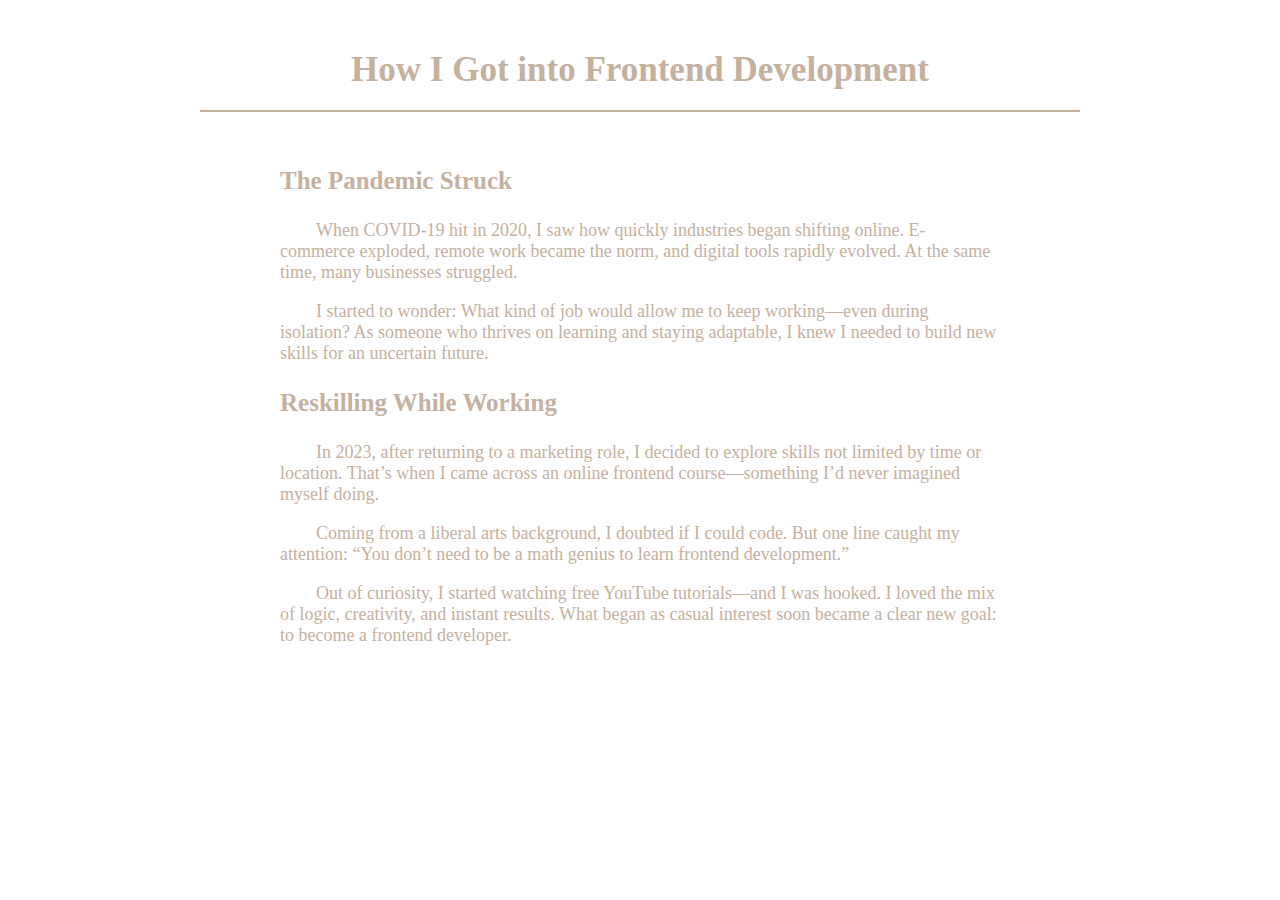
<file: catalyst/catalyst.html>
<!DOCTYPE html>
<html lang="zh-Hants">

<head>
    <meta charset="UTF-8">
    <meta http-equiv="X-UA-Compatible" content="ie=edge">
    <meta name="viewport" content="width=device-width, initial-scale=1.0">
    <script src="https://cdnjs.cloudflare.com/ajax/libs/jquery/3.7.1/jquery.min.js"
        integrity="sha512-v2CJ7UaYy4JwqLDIrZUI/4hqeoQieOmAZNXBeQyjo21dadnwR+8ZaIJVT8EE2iyI61OV8e6M8PP2/4hpQINQ/g=="
        crossorigin="anonymous" referrerpolicy="no-referrer"></script>
    <link rel="stylesheet" href="./style.css">
    <title>接觸前端契機</title>
</head>

<body>
    <label for="switch">
        <input id="switch" type="checkbox">
        <div class="contentbox_enl">
            <h1>How I Got into Frontend Development</h1>
            <div class="storybox">
                <h3>The Pandemic Struck</h3>
                <p>When COVID-19 hit in 2020, I saw how quickly industries began shifting online. E-commerce exploded,
                    remote work became the norm, and digital tools rapidly evolved. At the same time, many businesses
                    struggled.</p>
                <p>I started to wonder: What kind of job would allow me to keep working—even during isolation?
                    As someone who thrives on learning and staying adaptable, I knew I needed to build new skills for an
                    uncertain future.</p>

                <h3>Reskilling While Working</h3>
                <p>In 2023, after returning to a marketing role, I decided to explore skills not limited by time or
                    location. That’s when I came across an online frontend course—something I’d never imagined myself
                    doing.
                </p>
                <p>Coming from a liberal arts background, I doubted if I could code. But one line caught my attention:
                    “You don’t need to be a math genius to learn frontend development.”</p>
                <p>Out of curiosity, I started watching free YouTube tutorials—and I was hooked. I loved the mix of
                    logic,
                    creativity, and instant results. What began as casual interest soon became a clear new goal: to
                    become a
                    frontend developer.</p>
            </div>
        </div>

        <div class="contentbox_chi showoff">
            <h1>接觸前端契機</h1>
            <div class="storybox">
                <h3>疫情來襲</h3>
                <p>2020年全球疫情大爆發，因應隔離政策我看見許多產業開始轉型，電商如雨後春筍般蓬勃發展，線上交易愈趨便利與安全，網路視訊會議、上課需求增加，相關科技也逐漸成熟完備，當然對於某些產業類別也造成強大沖擊。
                </p>
                <p>我不禁思考，如果疫情持續，或者是趨緩後又有新的疫情出現，什麼樣的工作能夠讓我即便隔離也能謀生呢？對於總是保持危機感，透過不斷學習產業新知來維持自身競爭力的我，難得迎來了動盪不安感，開始向外尋求答案。
                </p>

                <h3>在職進修</h3>
                <p>2023年疫情趨緩後，雖然順利回到日商行銷的工作崗位，但有鑒於疫情期間的轉型潮、失業潮，我決定培養除了行銷、語言外的專長，便開始尋找不設限於時空的學習方式與技能，偶然間被演算法推到一個前端的課程，這是我以前沒想過會接觸到的東西，文科加上數理不是很好，我不認為那是我能理解的世界，但是有一段文字描述是說「不需要本科生或是數學好才能夠成為前端工程師」，好奇心驅使我開始搜尋前端是什麼，從免費的youtube教學開始看起後，就一發不可收拾地陷入了寫程式的魅力中。
                </p>
            </div>
        </div>
    </label>
    <script src="./app.js"></script>
</body>

</html>
</file>
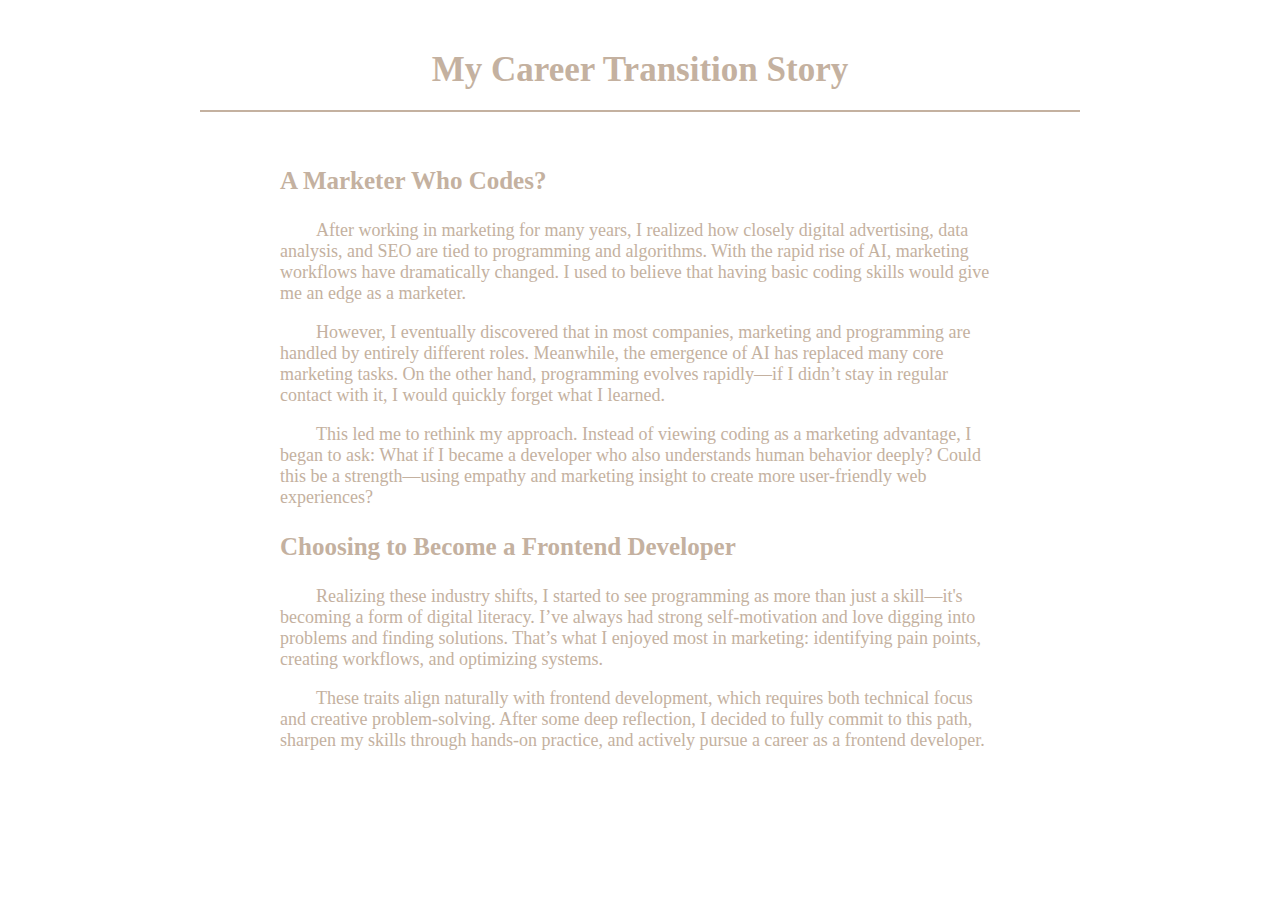
<file: changecareer/change.html>
<!DOCTYPE html>
<html lang="zh-Hants">

<head>
    <meta charset="UTF-8">
    <meta http-equiv="X-UA-Compatible" content="ie=edge">
    <meta name="viewport" content="width=device-width, initial-scale=1.0">
    <script src="https://cdnjs.cloudflare.com/ajax/libs/jquery/3.7.1/jquery.min.js"
        integrity="sha512-v2CJ7UaYy4JwqLDIrZUI/4hqeoQieOmAZNXBeQyjo21dadnwR+8ZaIJVT8EE2iyI61OV8e6M8PP2/4hpQINQ/g=="
        crossorigin="anonymous" referrerpolicy="no-referrer"></script>
    <link rel="stylesheet" href="./style.css">
    <title>轉職心路歷程</title>
</head>

<body>
    <label for="switch">
        <input type="checkbox" id="switch">
        <div class="contentbox_enl">
            <h1>My Career Transition Story</h1>
            <div class="storybox">
                <h3>A Marketer Who Codes?</h3>
                <p>After working in marketing for many years, I realized how closely digital advertising, data analysis,
                    and
                    SEO are tied to programming and algorithms. With the rapid rise of AI, marketing workflows have
                    dramatically changed. I used to believe that having basic coding skills would give me an edge as a
                    marketer.
                </p>
                <p>However, I eventually discovered that in most companies, marketing and programming are handled by
                    entirely different roles. Meanwhile, the emergence of AI has replaced many core marketing tasks. On
                    the
                    other hand, programming evolves rapidly—if I didn’t stay in regular contact with it, I would quickly
                    forget what I learned.
                </p>
                <p>
                    This led me to rethink my approach. Instead of viewing coding as a marketing advantage, I began to
                    ask:
                    What if I became a developer who also understands human behavior deeply?
                    Could this be a strength—using empathy and marketing insight to create more user-friendly web
                    experiences?
                </p>

                <h3>Choosing to Become a Frontend Developer</h3>
                <p>Realizing these industry shifts, I started to see programming as more than just a skill—it's becoming
                    a
                    form of digital literacy. I’ve always had strong self-motivation and love digging into problems and
                    finding solutions. That’s what I enjoyed most in marketing: identifying pain points, creating
                    workflows,
                    and optimizing systems.
                </p>
                <p>These traits align naturally with frontend development, which requires both technical focus and
                    creative
                    problem-solving. After some deep reflection, I decided to fully commit to this path, sharpen my
                    skills
                    through hands-on practice, and actively pursue a career as a frontend developer.</p>
            </div>
        </div>

        <div class="contentbox_chi showoff">
            <h1>轉職心路歷程</h1>
            <div class="storybox">
                <h3>會程式的行銷人員？</h3>
                <p>在行銷領域耕耘多年，數位廣告數據分析、網站SEO優化等，都跟程式與演算法息息相關，而近年AI領域的大躍進，更是成為行銷不可不利用的工具，過去的工作型態已逐漸改變，原本認為懂程式能成為行銷的優勢，但發現實際上行銷的工作內容和寫程式是分開，甚至行銷的核心工作因為AI工具的使用而有崩盤瓦解的部分，然而程式學習浩瀚無邊又日新月異，若沒有持續與長時間的接觸語法很快就會忘記。原本以為的優劣勢或許應該反過來思考，原本擔心不是資工背景貿然轉職沒有競爭力，但仔細想想會行銷、深黯人性的前端工程師，是不是有機會開發出更貼合人性需求的網頁和應用程式呢？
                </p>

                <h3>決心挑戰網頁前端開發人員</h3>
                <p>意識到前面的隱憂、時代趨勢就是程式教育的普及化，加上我的性格特質是很有自發性學習的動力，而且很喜歡研究問題和找尋解決方案，平常在行銷的工作中就是很喜歡發現問題、解決問題、設立各種SOP，自我分析後覺得很符合寫程式鑽研需求和開發應用這樣的工作，也認為應該快點從實務演練中加深語法印象和累積實力，因此決定不畏挑戰，決定謀求轉職之路。
                </p>
            </div>
        </div>
    </label>
    <script src="./app.js"></script>
</body>

</html>
</file>
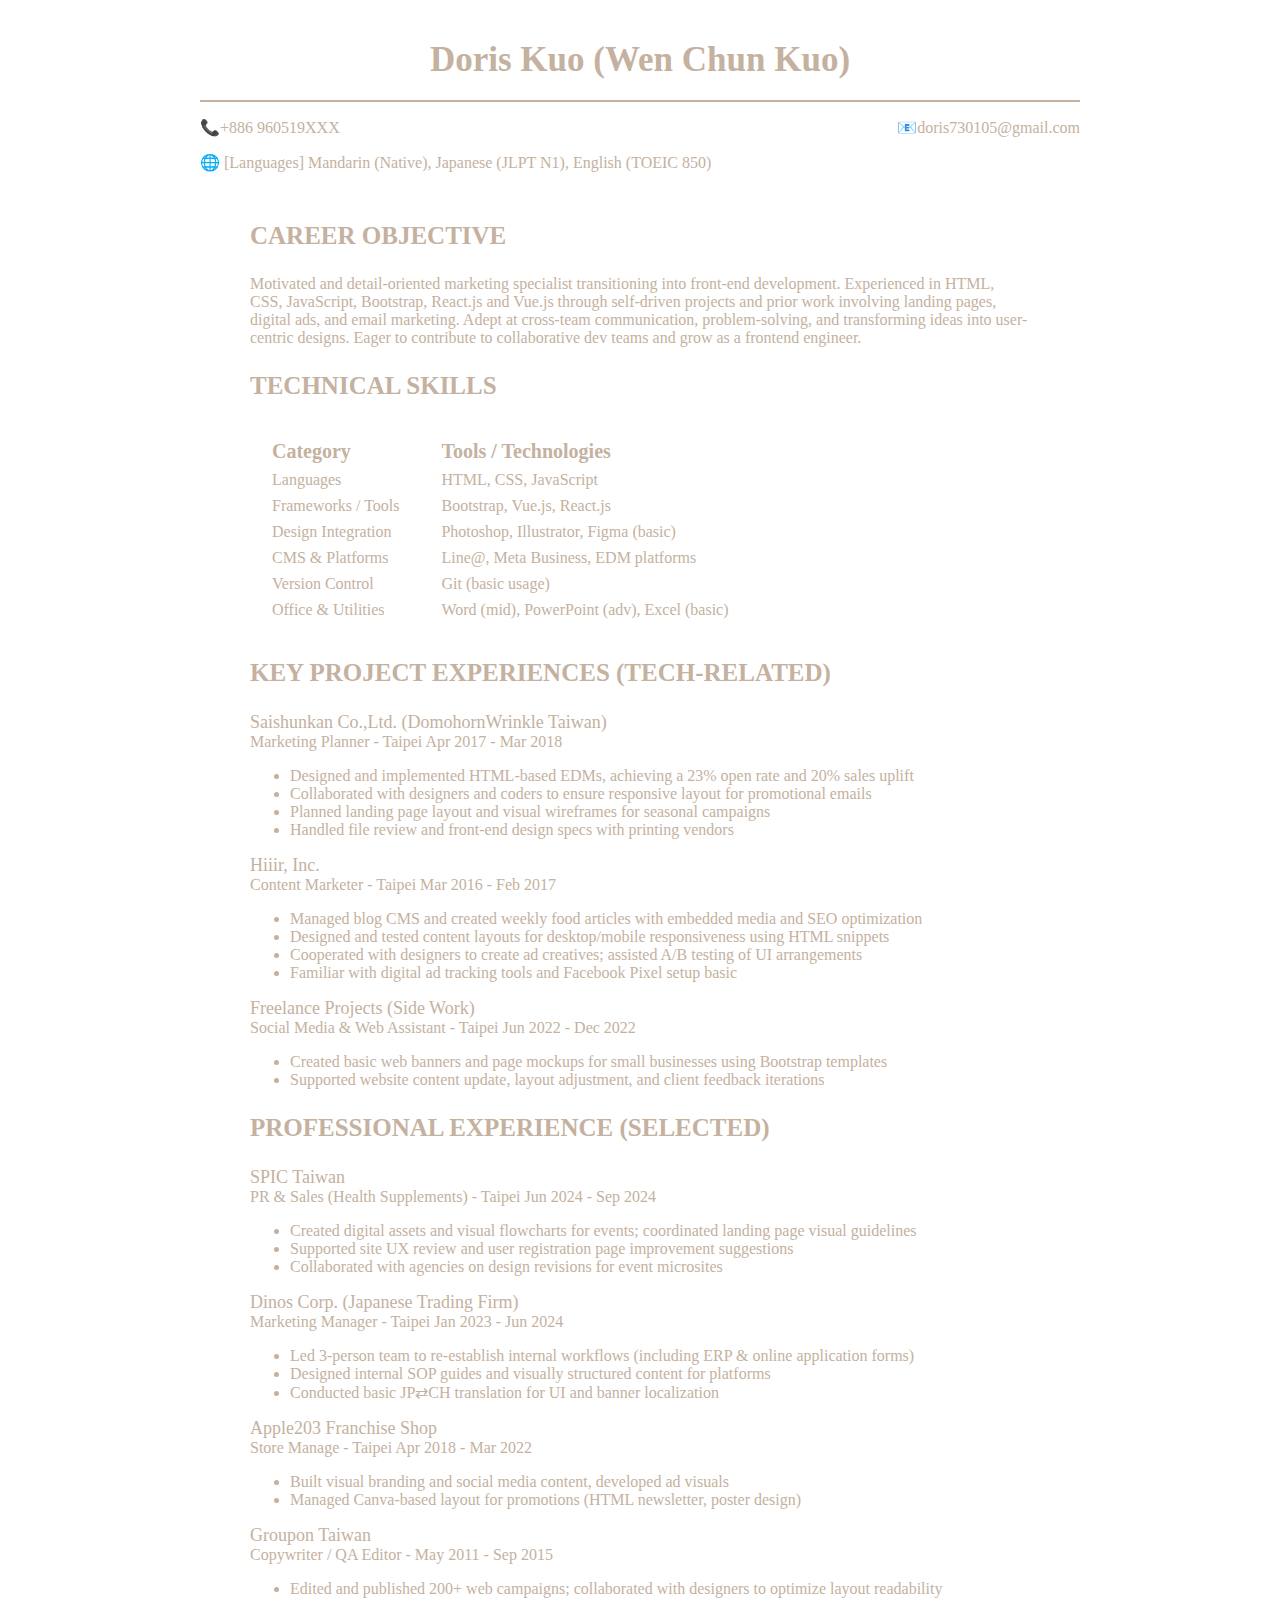
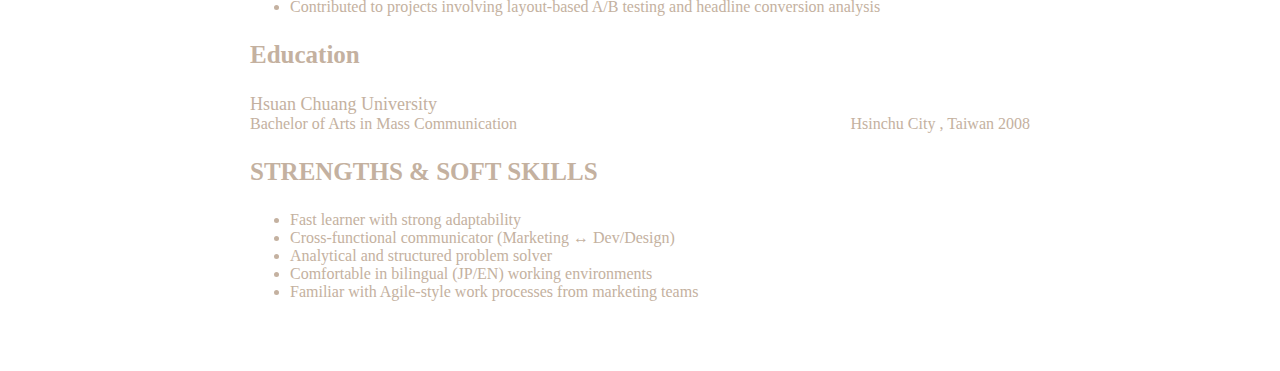
<file: experience/bgEx.html>
<!DOCTYPE html>
<html lang="zh-Hants">

<head>
    <meta charset="UTF-8">
    <meta http-equiv="X-UA-Compatible" content="ie=edge">
    <meta name="viewport" content="width=device-width, initial-scale=1.0">
    <script src="https://cdnjs.cloudflare.com/ajax/libs/jquery/3.7.1/jquery.min.js"
        integrity="sha512-v2CJ7UaYy4JwqLDIrZUI/4hqeoQieOmAZNXBeQyjo21dadnwR+8ZaIJVT8EE2iyI61OV8e6M8PP2/4hpQINQ/g=="
        crossorigin="anonymous" referrerpolicy="no-referrer"></script>
    <link rel="stylesheet" href="./style.css">
    <title>Background Experience</title>
</head>

<body>
    <label for="switch">
        <input id="switch" type="checkbox">
        <div class="bgbox_enl">
            <h1>Doris Kuo (Wen Chun Kuo)</h1>
            <div class="personalmessage">
                <p class="phonenum">📞+886 960519XXX</p>
                <p class="email">📧doris730105@gmail.com</p>
                <p class="language">🌐 [Languages] Mandarin (Native), Japanese (JLPT N1), English (TOEIC 850)</p>
            </div>
            <div class="exparea">
                <h3>CAREER OBJECTIVE</h3>
                <p>Motivated and detail-oriented marketing specialist transitioning into front-end development.
                    Experienced
                    in HTML, CSS, JavaScript, Bootstrap, React.js and Vue.js through self-driven projects and prior work
                    involving
                    landing pages, digital ads, and email marketing. Adept at cross-team communication, problem-solving,
                    and
                    transforming ideas into user-centric designs. Eager to contribute to collaborative dev teams and
                    grow as
                    a frontend engineer.</p>

                <h3>TECHNICAL SKILLS</h3>
                <table>
                    <tr>
                        <th>Category</th>
                        <th>Tools / Technologies</th>
                    </tr>
                    <tr>
                        <td>Languages</td>
                        <td>HTML, CSS, JavaScript</td>
                    </tr>
                    <tr>
                        <td>Frameworks / Tools</td>
                        <td>Bootstrap, Vue.js, React.js</td>
                    </tr>
                    <tr>
                        <td>Design Integration</td>
                        <td>Photoshop, Illustrator, Figma (basic)</td>
                    </tr>
                    <tr>
                        <td>CMS & Platforms</td>
                        <td>Line@, Meta Business, EDM platforms</td>
                    </tr>
                    <tr>
                        <td>Version Control</td>
                        <td>Git (basic usage)</td>
                    </tr>
                    <tr>
                        <td>Office & Utilities</td>
                        <td>Word (mid), PowerPoint (adv), Excel (basic)</td>
                    </tr>


                </table>

                <h3>KEY PROJECT EXPERIENCES (TECH-RELATED)</h3>
                <div class="company">Saishunkan Co.,Ltd. (DomohornWrinkle Taiwan)</div>
                <div class="title">Marketing Planner - Taipei Apr 2017 - Mar 2018</div>

                <ul>
                    <li>Designed and implemented HTML-based EDMs, achieving a 23% open rate and 20% sales uplift</li>
                    <li>Collaborated with designers and coders to ensure responsive layout for promotional emails</li>
                    <li>Planned landing page layout and visual wireframes for seasonal campaigns</li>
                    <li>Handled file review and front-end design specs with printing vendors</li>
                </ul>

                <div class="company">Hiiir, Inc.</div>
                <div class="title">Content Marketer - Taipei Mar 2016 - Feb 2017</div>

                <ul>
                    <li>Managed blog CMS and created weekly food articles with embedded media and SEO optimization</li>
                    <li>Designed and tested content layouts for desktop/mobile responsiveness using HTML snippets
                    </li>
                    <li>Cooperated with designers to create ad creatives; assisted A/B testing of UI arrangements</li>
                    <li>Familiar with digital ad tracking tools and Facebook Pixel setup basic</li>
                </ul>

                <div class="company">Freelance Projects (Side Work)</div>
                <div class="title">Social Media & Web Assistant - Taipei Jun 2022 - Dec 2022</div>

                <ul>
                    <li>Created basic web banners and page mockups for small businesses using Bootstrap templates</li>
                    <li>Supported website content update, layout adjustment, and client feedback iterations
                    </li>
                </ul>

                <h3>PROFESSIONAL EXPERIENCE (SELECTED)</h3>
                <div class="company">SPIC Taiwan</div>
                <div class="title">PR & Sales (Health Supplements) - Taipei Jun 2024 - Sep 2024</div>

                <ul>
                    <li>Created digital assets and visual flowcharts for events; coordinated landing page visual
                        guidelines
                    </li>
                    <li>Supported site UX review and user registration page improvement suggestions
                    </li>
                    <li>Collaborated with agencies on design revisions for event microsites</li>
                </ul>

                <div class="company">Dinos Corp. (Japanese Trading Firm)</div>
                <div class="title">Marketing Manager - Taipei Jan 2023 - Jun 2024</div>

                <ul>
                    <li>Led 3-person team to re-establish internal workflows (including ERP & online application forms)
                    </li>
                    <li>Designed internal SOP guides and visually structured content for platforms
                    </li>
                    <li>Conducted basic JP⇄CH translation for UI and banner localization</li>
                </ul>

                <div class="company">Apple203 Franchise Shop</div>
                <div class="title">Store Manage - Taipei Apr 2018 - Mar 2022</div>

                <ul>
                    <li>Built visual branding and social media content, developed ad visuals
                    </li>
                    <li>Managed Canva-based layout for promotions (HTML newsletter, poster design)
                    </li>
                </ul>

                <div class="company">Groupon Taiwan</div>
                <div class="title">Copywriter / QA Editor - May 2011 - Sep 2015</span></div>

                <ul>
                    <li>Edited and published 200+ web campaigns; collaborated with designers to optimize layout
                        readability
                    </li>
                    <li>Contributed to projects involving layout-based A/B testing and headline conversion analysis
                    </li>
                </ul>

                <h3>Education</h3>
                <h5>Hsuan Chuang University</h5>
                <div class="education">
                    <div>Bachelor of Arts in Mass Communication</div>
                    <div class="school">Hsinchu City , Taiwan 2008</div>
                </div>

                <h3>STRENGTHS & SOFT SKILLS</h3>
                <ul>
                    <li>Fast learner with strong adaptability
                    </li>
                    <li>Cross-functional communicator (Marketing ↔ Dev/Design)
                    </li>
                    <li>Analytical and structured problem solver</li>
                    <li>Comfortable in bilingual (JP/EN) working environments</li>
                    <li>Familiar with Agile-style work processes from marketing teams</li>
                </ul>
            </div>
        </div>

        <div class="bgbox_chi showoff">
            <h1>郭玟君專業背景</h1>
            <div class="personalmessage">
                <p class="phonenum">📞+886 960519XXX</p>
                <p class="email">📧doris730105@gmail.com</p>
                <p class="language">🌐 語言能力｜中文（母語）、日文（JLPT N1）、英文（TOEIC 850）</p>
            </div>
            <div class="exparea">
                <h3>💼 求職目標</h3>
                <p>我是一位擁有豐富行銷與跨部門協作經驗的內容與企劃專業人士，正積極轉職至前端開發領域。具備 HTML、CSS、JavaScript、Bootstrap、React.js、Vue.js
                    等基礎前端技能，並曾在 EDM
                    設計、Landing Page 企劃、網站視覺規劃等工作中參與過實務操作。擅長跨部門溝通、快速學習並落實執行，期望能成為具有設計與開發整合能力的前端工程師。</p>

                <h3>🧠 技術技能</h3>
                <table>
                    <tr>
                        <th>類別</th>
                        <th>技能與工具</th>
                    </tr>
                    <tr>
                        <td>前端語言</td>
                        <td>HTML, CSS, JavaScript</td>
                    </tr>
                    <tr>
                        <td>前端框架/套件</td>
                        <td>Bootstrap, Vue.js, React.js</td>
                    </tr>
                    <tr>
                        <td>視覺設計整合</td>
                        <td>Photoshop, Illustrator, Figma (basic)</td>
                    </tr>
                    <tr>
                        <td>CMS與操作平台</td>
                        <td>Line@, Meta Business, EDM platforms</td>
                    </tr>
                    <tr>
                        <td>版本控制</td>
                        <td>Git (basic usage)</td>
                    </tr>
                    <tr>
                        <td>文書處理</td>
                        <td>Word (mid), PowerPoint (adv), Excel (basic)</td>
                    </tr>


                </table>

                <h3>🧩 技術實務經驗（相關）</h3>
                <div class="company">再春館製藥所（Domohorn Wrinkle）</div>
                <div class="title">行銷企劃 - Taipei 2017年4月-2018年3月</div>

                <ul>
                    <li>設計並實作 HTML 版 EDM，開封率達 23%，提升當週銷售 20%</li>
                    <li>規劃行銷活動網頁版面，與設計師協作前端視覺排版與文案整合</li>
                    <li>實際參與前端版型驗收、流程規劃、素材交付</li>
                </ul>

                <div class="company">時間軸科技</div>
                <div class="title">內容行銷企劃 - Taipei 2016年3月-2017年2月</div>

                <ul>
                    <li>經營自家美食部落格，負責 CMS 操作與 SEO 關鍵字優化</li>
                    <li>設計並調整文章版型，測試不同介面在桌機與手機上的呈現
                    </li>
                    <li>支援社群廣告素材版位排版與 UI 改善建議</li>
                </ul>

                <div class="company">自由接案經歷</div>
                <div class="title">數位行銷與品牌支援 - Taipei 2022年6月-12月</div>

                <ul>
                    <li>透過 Bootstrap 套版製作基本宣傳頁面原型與 Banner</li>
                    <li>協助客戶修改簡易網站結構與文字版面調整
                    </li>
                </ul>

                <h3>👩‍💻 工作經歷（重點整理）</h3>
                <div class="company">S舒蓓珂有限公司 SPIC Taiwan</div>
                <div class="title">PR 公關兼業務 - Taipei 2024年6月-2024年9月</div>

                <ul>
                    <li>支援數位廣告規劃與 KOL 合作洽談
                    </li>
                    <li>活動網站與宣傳流程視覺排版參與，提供前端 UX 改善建議
                    </li>
                    <li>協助台灣醫師赴日參訪接待、臨時口譯與資料傳達</li>
                </ul>

                <div class="company">日商迪諾斯股份有限公司</div>
                <div class="title">行銷經理 - Taipei 2023年1月-2024年6月</div>

                <ul>
                    <li>帶領3人團隊，2週內建置商品 SOP 並串接 ERP 出貨系統
                    </li>
                    <li>管理電商平台與通路資料圖像內容
                    </li>
                    <li>進行 UI/UX 素材的日文翻譯與編修作業</li>
                </ul>

                <div class="company">Apple203 早餐連鎖</div>
                <div class="title">店長兼行銷企劃 - Taipei 2018年4月-2022年3月</div>

                <ul>
                    <li>製作品牌視覺素材，編排社群圖文內容
                    </li>
                    <li>使用 Canva 製作網路宣傳圖片與簡易 HTML 內容
                    </li>
                </ul>

                <div class="company">Groupon 團購網</div>
                <div class="title">文案編輯與資料稽核 - Taipei 2011年5月－2015年9月</div>

                <ul>
                    <li>每月撰寫約 200 篇電商商品頁面，含標題、版型、文案排版
                    </li>
                    <li>配合設計師進行圖片與版型配置，A/B測試點擊率與轉換率
                    </li>
                </ul>

                <h3>🎓 學歷背景</h3>
                <h5>玄奘大學</h5>
                <div class="education">
                    <div>大眾傳播學系</div>
                    <div class="school">2004年9月－2008年7月 新竹</div>
                </div>

                <h3>優勢與特質</h3>
                <ul>
                    <li>具備行銷與設計背景，理解 UI/UX 與使用者導向思維
                    </li>
                    <li>熟悉與工程、設計、業務等跨部門協作溝通模式
                    </li>
                    <li>能快速掌握新技術與工具，執行力強，具獨立作業與團隊領導經驗</li>
                    <li>中日英三語能力，能支援跨國專案文件翻譯與簡單口譯</li>
                    <li>F已具備基礎前端實作經驗，並持續進修中</li>
                </ul>
            </div>
        </div>

    </label>
    <script src="./app.js"></script>
</body>

</html>
</file>
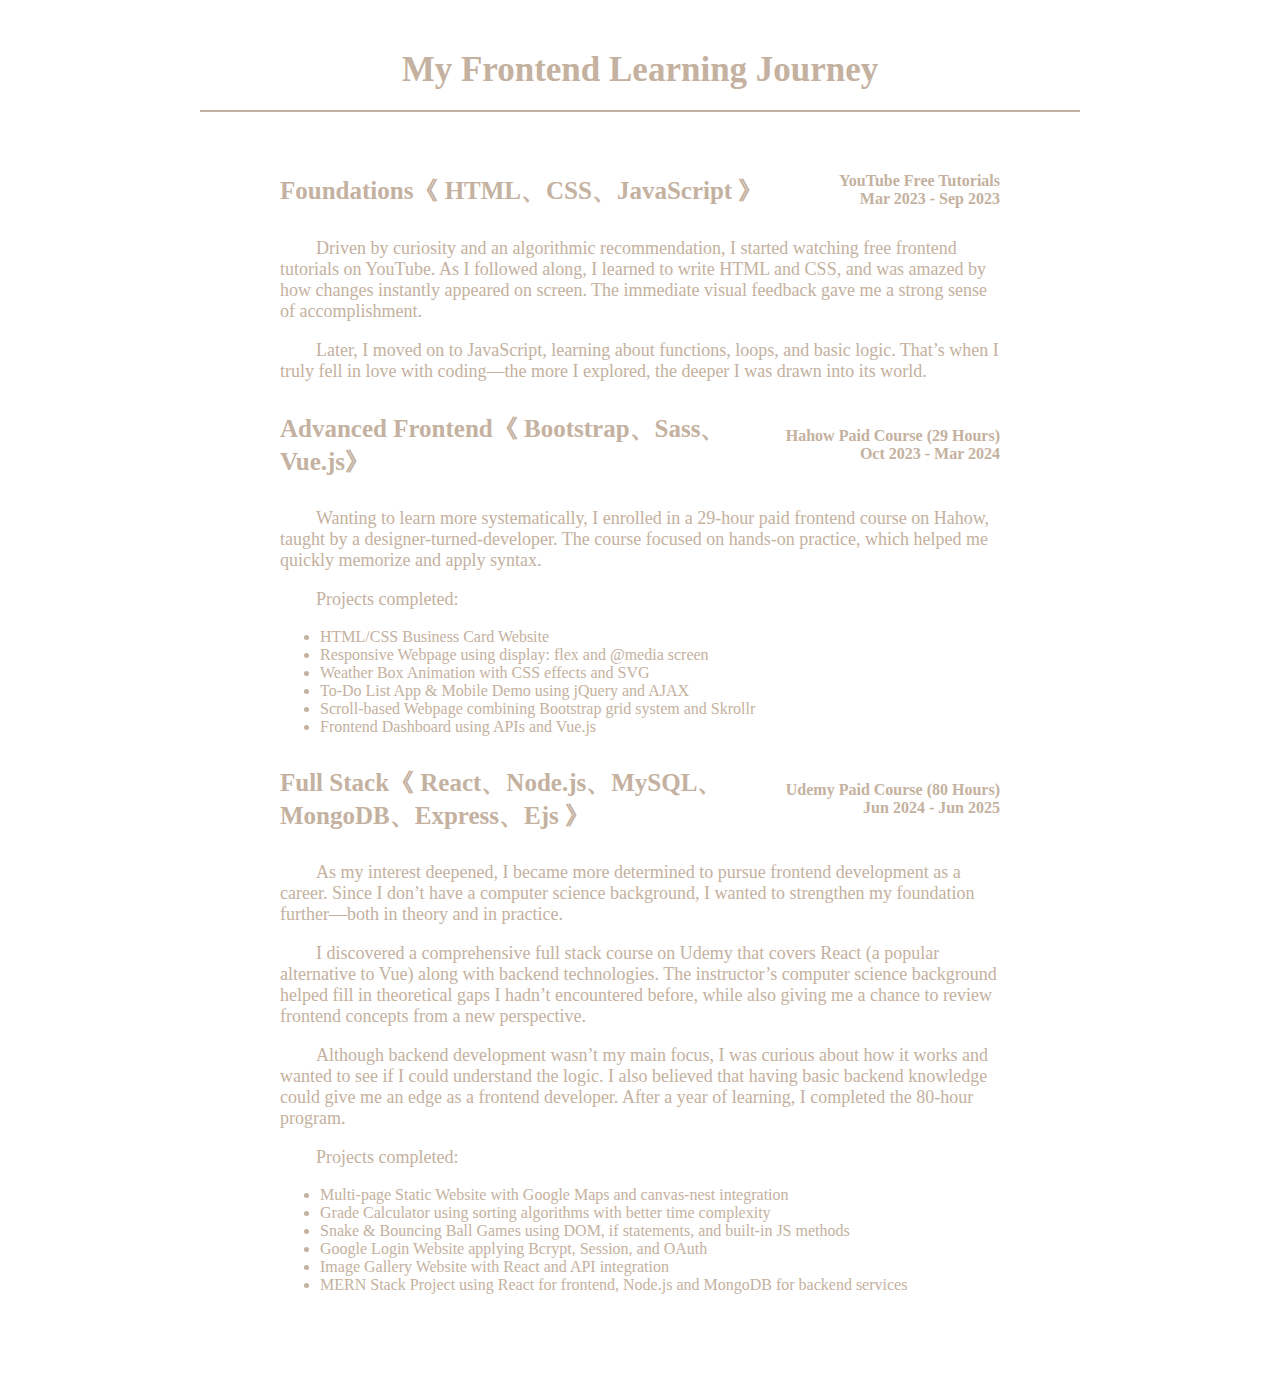
<file: learning/learning.html>
<!DOCTYPE html>
<html lang="zh-Hants">

<head>
    <meta charset="UTF-8">
    <meta http-equiv="X-UA-Compatible" content="ie=edge">
    <meta name="viewport" content="width=device-width, initial-scale=1.0">
    <script src="https://cdnjs.cloudflare.com/ajax/libs/jquery/3.7.1/jquery.min.js"
        integrity="sha512-v2CJ7UaYy4JwqLDIrZUI/4hqeoQieOmAZNXBeQyjo21dadnwR+8ZaIJVT8EE2iyI61OV8e6M8PP2/4hpQINQ/g=="
        crossorigin="anonymous" referrerpolicy="no-referrer"></script>
    <link rel="stylesheet" href="./style.css">
    <title>前端學習歷程</title>
</head>

<body>
    <label for="switch">
        <input type="checkbox" id="switch">
        <div class="contentbox_enl">
            <h1>My Frontend Learning Journey</h1>
            <div class="learningbox">
                <div class="topicarea">
                    <h3>Foundations《 HTML、CSS、JavaScript 》</h3>
                    <h5>YouTube Free Tutorials<br>Mar 2023 - Sep 2023</h5>
                </div>
                <p>Driven by curiosity and an algorithmic recommendation, I started watching free frontend tutorials on
                    YouTube. As I followed along, I learned to write HTML and CSS, and was amazed by how changes
                    instantly
                    appeared on screen. The immediate visual feedback gave me a strong sense of accomplishment.
                </p>
                <p>Later, I moved on to JavaScript, learning about functions, loops, and basic logic. That’s when I
                    truly
                    fell in love with coding—the more I explored, the deeper I was drawn into its world.</p>

                <div class="topicarea">
                    <h3>Advanced Frontend《 Bootstrap、Sass、Vue.js》</h3>
                    <h5>Hahow Paid Course (29 Hours)<br>Oct 2023 - Mar 2024</h5>
                </div>
                <p>Wanting to learn more systematically, I enrolled in a 29-hour paid frontend course on Hahow, taught
                    by a
                    designer-turned-developer. The course focused on hands-on practice, which helped me quickly memorize
                    and
                    apply syntax.
                </p>
                <p> Projects completed:</p>
                <ul>
                    <li>HTML/CSS Business Card Website</li>
                    <li>Responsive Webpage using display: flex and @media screen</li>
                    <li>Weather Box Animation with CSS effects and SVG</li>
                    <li>To-Do List App & Mobile Demo using jQuery and AJAX</li>
                    <li>Scroll-based Webpage combining Bootstrap grid system and Skrollr</li>
                    <li>Frontend Dashboard using APIs and Vue.js</li>
                </ul>

                <div class="topicarea">
                    <h3>Full Stack《 React、Node.js、MySQL、MongoDB、Express、Ejs 》</h3>
                    <h5>Udemy Paid Course (80 Hours)<br>Jun 2024 - Jun 2025</h5>
                </div>
                <p>As my interest deepened, I became more determined to pursue frontend development as a career. Since I
                    don’t have a computer science background, I wanted to strengthen my foundation further—both in
                    theory
                    and in practice.
                </p>
                <p>I discovered a comprehensive full stack course on Udemy that covers React (a popular alternative to
                    Vue)
                    along with backend technologies. The instructor’s computer science background helped fill in
                    theoretical
                    gaps I hadn’t encountered before, while also giving me a chance to review frontend concepts from a
                    new
                    perspective.</p>
                <p>Although backend development wasn’t my main focus, I was curious about how it works and wanted to see
                    if
                    I could understand the logic. I also believed that having basic backend knowledge could give me an
                    edge
                    as a frontend developer. After a year of learning, I completed the 80-hour program.</p>
                <p> Projects completed:</p>
                <ul>
                    <li>Multi-page Static Website with Google Maps and canvas-nest integration</li>
                    <li>Grade Calculator using sorting algorithms with better time complexity</li>
                    <li>Snake & Bouncing Ball Games using DOM, if statements, and built-in JS methods</li>
                    <li>Google Login Website applying Bcrypt, Session, and OAuth</li>
                    <li>Image Gallery Website with React and API integration</li>
                    <li>MERN Stack Project using React for frontend, Node.js and MongoDB for backend services</li>
                </ul>
            </div>
        </div>

        <div class="contentbox_chi showoff">
            <h1>前端學習歷程</h1>
            <div class="learningbox">
                <div class="topicarea">
                    <h3>基礎前端《 HTML、CSS、JavaScript 》</h3>
                    <h5>youtube免費頻道<br>2023.03-2023.09</h5>
                </div>
                <p>因演算法推薦，好奇心驅使開始觀看youtube免費的前端教學，了解原理後並且試著跟著學寫html和css，發現立即呈現出來的網頁畫面很神奇，成就感大增，後續到javascript了解function、迴圈、邏輯運算等基礎前端知識後，陷入程式的魅力之中。
                </p>

                <div class="topicarea">
                    <h3>進階前端《 Bootstrap、Sass、Vue.js》</h3>
                    <h5>Hahow付費課程<br>2023.10-2024.03</h5>
                </div>
                <p>做了一點小功課後，選擇hahow的付費前端共29小時的課程，開始跟著有設計背景的老師學框架語法和刻專案，因為是著重實作所以語法很容易記住和應用，完成的專案有：
                </p>
                <ul>
                    <li>網頁名片-純html、css</li>
                    <li>符合RWD的簡易網頁-利用display:flex和@media screen</li>
                    <li>天氣盒子-用css動畫特效與svg</li>
                    <li>購物清單應用程式&手機demo-用ajax、jquery</li>
                    <li>捲動式網頁-bootstrap網格系統結合skrollr</li>
                    <li>前端網頁-API應用、vue.js語法</li>
                </ul>

                <div class="topicarea">
                    <h3>全端《 React、Node.js、MySQL、MongoDB、Express、Ejs 》</h3>
                    <h5>Udemy付費課程<br>2024.06-2025.06</h5>
                </div>
                <p>程式的領域愈學習愈發有興趣，逐漸產生將前端工程師當成轉職目標的念頭，因為不是本科系背景，為了讓自己的實力可以再扎實一點，讓轉職再有信心和堅定一點，我開始找除了vue框架以外也蠻多人在用的react相關的前端教學，後來在Udemy看到有包含react教學的全端課程，因為老師是資工背景所以能夠補足我沒學到的理論內容，也跟著老師重新再複習了前端一遍。
                </p>
                <p>後端教學的部分雖不是我的重點，但因為也好奇原理和想知道以自己的理解能力，是不是能夠聽得懂，抱持著一個會前端的轉職者若略懂後端，或許也能增加優勢的想法，歷時一年完成全端80小時的課程，完成的專案有：
                </p>
                <ul>
                    <li>有分頁靜態網站-套用google地圖、canvas-nest</li>
                    <li>成績計算網站-排序演算法(使用基於更好時間複雜度的演算法)</li>
                    <li>貪食蛇/彈跳球遊戲-DOM、if statement及JS內建method應用</li>
                    <li>Google登入網站-Bcript、Session、Oauth應用</li>
                    <li>圖片網站-React串接API</li>
                    <li>Mern專案-React作為前端框架、node.js、mongoDB作為後端服務器</li>
                </ul>
            </div>
        </div>
    </label>
    <script src="./app.js"></script>
</body>

</html>
</file>
<file: catalyst/style.css>
* {
  color: #c4b1a0;
  box-sizing: border-box;
}

html, body {
  margin: 0;
  padding: 0;
}

label {
  cursor: pointer;
}
label #switch {
  display: none;
}

.contentbox_enl, .contentbox_chi {
  padding: 50px 200px;
}
.contentbox_enl h1, .contentbox_chi h1 {
  text-align: center;
  padding-bottom: 20px;
  font-size: 35px;
  border-bottom: 2px solid #c4b1a0;
  margin: 0;
}
.contentbox_enl .storybox, .contentbox_chi .storybox {
  padding: 30px 80px;
}
.contentbox_enl .storybox h3, .contentbox_chi .storybox h3 {
  font-size: 25px;
}
.contentbox_enl .storybox p, .contentbox_chi .storybox p {
  font-size: 18px;
  text-indent: 2em;
}

.showoff {
  display: none;
}/*# sourceMappingURL=style.css.map */
</file>
<file: changecareer/style.css>
* {
  color: #c4b1a0;
  box-sizing: border-box;
}

html, body {
  margin: 0;
  padding: 0;
}

label {
  cursor: pointer;
}
label #switch {
  display: none;
}

.contentbox_enl, .contentbox_chi {
  padding: 50px 200px;
}
.contentbox_enl h1, .contentbox_chi h1 {
  text-align: center;
  padding-bottom: 20px;
  font-size: 35px;
  border-bottom: 2px solid #c4b1a0;
  margin: 0;
}
.contentbox_enl .storybox, .contentbox_chi .storybox {
  padding: 30px 80px;
}
.contentbox_enl .storybox h3, .contentbox_chi .storybox h3 {
  font-size: 25px;
}
.contentbox_enl .storybox p, .contentbox_chi .storybox p {
  font-size: 18px;
  text-indent: 2em;
}

.showoff {
  display: none;
}/*# sourceMappingURL=style.css.map */
</file>
<file: experience/style.css>
* {
  color: #c4b1a0;
  box-sizing: border-box;
}

html, body {
  margin: 0;
  padding: 0;
}

label {
  cursor: pointer;
}
label #switch {
  display: none;
}

.bgbox_enl, .bgbox_chi {
  padding: 20px 200px;
}
.bgbox_enl h1, .bgbox_chi h1 {
  text-align: center;
  padding: 20px;
  font-size: 35px;
  border-bottom: 2px solid #c4b1a0;
  margin: 0;
}
.bgbox_enl .personalmessage, .bgbox_chi .personalmessage {
  display: flex;
  flex-wrap: wrap;
}
.bgbox_enl .personalmessage p, .bgbox_chi .personalmessage p {
  margin-bottom: 0px;
}
.bgbox_enl .personalmessage p.phonenum, .bgbox_chi .personalmessage p.phonenum {
  flex: 0 0 50%;
}
.bgbox_enl .personalmessage p.email, .bgbox_chi .personalmessage p.email {
  text-align: right;
  flex: 0 0 50%;
}
.bgbox_enl .personalmessage p.language, .bgbox_chi .personalmessage p.language {
  flex: 0 0 100%;
}
.bgbox_enl .exparea, .bgbox_chi .exparea {
  margin: 50px 0px;
  padding: 0px 50px;
}
.bgbox_enl .exparea h3, .bgbox_chi .exparea h3 {
  font-size: 25px;
}
.bgbox_enl .exparea .company, .bgbox_chi .exparea .company {
  font-size: 18px;
  font-weight: 500;
}
.bgbox_enl .exparea table, .bgbox_chi .exparea table {
  padding: 10px;
}
.bgbox_enl .exparea table th, .bgbox_enl .exparea table td, .bgbox_chi .exparea table th, .bgbox_chi .exparea table td {
  padding: 3px 10px;
  padding-right: 30px;
  text-align: left;
}
.bgbox_enl .exparea table th, .bgbox_chi .exparea table th {
  font-size: 20px;
}
.bgbox_enl .exparea h5, .bgbox_chi .exparea h5 {
  font-size: 18px;
  font-weight: 500;
  margin: 0;
}
.bgbox_enl .exparea .education, .bgbox_chi .exparea .education {
  margin: 0;
  margin-bottom: 20px;
  padding: 0;
  display: flex;
}
.bgbox_enl .exparea .education div, .bgbox_chi .exparea .education div {
  flex: 0 0 50%;
}
.bgbox_enl .exparea .education div.school, .bgbox_chi .exparea .education div.school {
  text-align: right;
}

.showoff {
  display: none;
}/*# sourceMappingURL=style.css.map */
</file>
<file: learning/style.css>
* {
  color: #c4b1a0;
  box-sizing: border-box;
}

html, body {
  margin: 0;
  padding: 0;
}

label {
  cursor: pointer;
}
label #switch {
  display: none;
}

.contentbox_enl, .contentbox_chi {
  padding: 50px 200px;
}
.contentbox_enl h1, .contentbox_chi h1 {
  text-align: center;
  padding-bottom: 20px;
  font-size: 35px;
  border-bottom: 2px solid #c4b1a0;
  margin: 0;
}
.contentbox_enl .learningbox, .contentbox_chi .learningbox {
  padding: 30px 80px;
}
.contentbox_enl .learningbox .topicarea, .contentbox_chi .learningbox .topicarea {
  display: flex;
  align-items: center;
  padding: 0;
  margin: 30px 0px;
}
.contentbox_enl .learningbox .topicarea h3, .contentbox_chi .learningbox .topicarea h3 {
  margin: 0;
  padding: 0;
  font-size: 25px;
  flex: 0 0 70%;
}
.contentbox_enl .learningbox .topicarea h5, .contentbox_chi .learningbox .topicarea h5 {
  font-size: 16px;
  margin: 0;
  padding: 0;
  flex: 0 0 30%;
  text-align: right;
}
.contentbox_enl .learningbox p, .contentbox_chi .learningbox p {
  font-size: 18px;
  text-indent: 2em;
}

.showoff {
  display: none;
}/*# sourceMappingURL=style.css.map */
</file>
